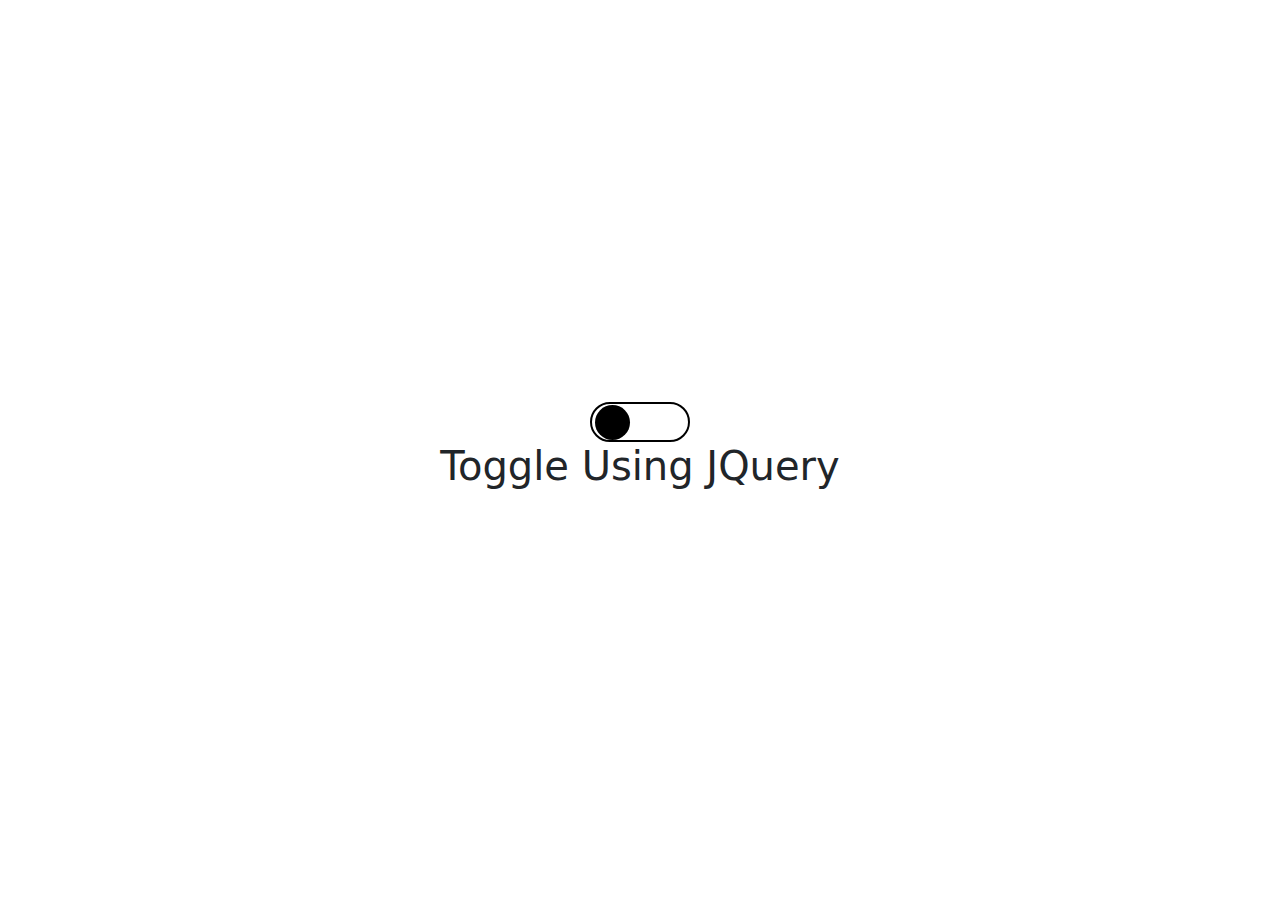
<file: Day 02/miniProject01/index.html>
<!DOCTYPE html>
<html lang="en">
<head>
    <meta charset="UTF-8">
    <meta http-equiv="X-UA-Compatible" content="IE=edge">
    <meta name="viewport" content="width=device-width, initial-scale=1.0">
    <title>Toggle Web Page | Mini Project - jQuery</title>
    <script src="https://code.jquery.com/jquery-3.1.1.js"></script>
    <!-- CSS only -->
    <link href="https://cdn.jsdelivr.net/npm/bootstrap@5.2.0/dist/css/bootstrap.min.css" rel="stylesheet">

    <style>
        body{
            display: flex;
            justify-content: center;
            align-items: center;
            height: 100vh;
            overflow: hidden;
        }
        #container{
            display: flex;
            justify-content: center;
            align-items: center;
            flex-direction: column;
            transition: .3s;
        }
        .button-container-1{
            width: 100px;
            height: 40px;
            border: 2px solid black;
            border-radius: 45px;
            position: relative;
            transition: .3s;
        }

        .button-1{
            position: relative;
            background-color: black;
            height: 35px;
            width: 35px;
            border-radius: 50%;
            left: 3px;
            top: .556px;
            transition: .3s ease;
        }

        .button {
            left: 60px;
            background-color: white;
            transition: .3s ease;
        }
        .button-container{
            width: 100px;
            height: 40px;
            border: 2px solid white;
            border-radius: 45px;
            position: relative;
            transition: .3s;
        }

        .body{
            background-color: black;
            transition: .3s;
        }

        .text{
            color: white;
            transition: .3s;
        }

        .alert{
            width: 50%;
            position: absolute;
            top: 10px;
            text-align: center;
            
        }

    </style>
</head>
<body>
    <div class="alert alert-light" role="alert">
        Website Mode Changed ...
    </div>
    <div id="container">
        <div class="button-container-1">
            <div class="button-1">
                
            </div>
        </div>
        <h1>Toggle Using JQuery</h1>
    </div>

    <script>
       $(document).ready(function(){
        $(".alert-light,.alert-dark").css({
            display : "none"
        })
        $(".button-container-1").click(function(){
            $(".alert").css({
                display: "block"
            })
            setTimeout(() => {
                $(".alert").css({
                    display: "none"
                })
            }, 800);
            $("body").toggleClass("body")
            $("h1").toggleClass("text")
            $(".button-1").toggleClass("button")
            
            $(".button-container-1").toggleClass("button-container")        
        })
       })
    </script>
</body>
</html>
</file>
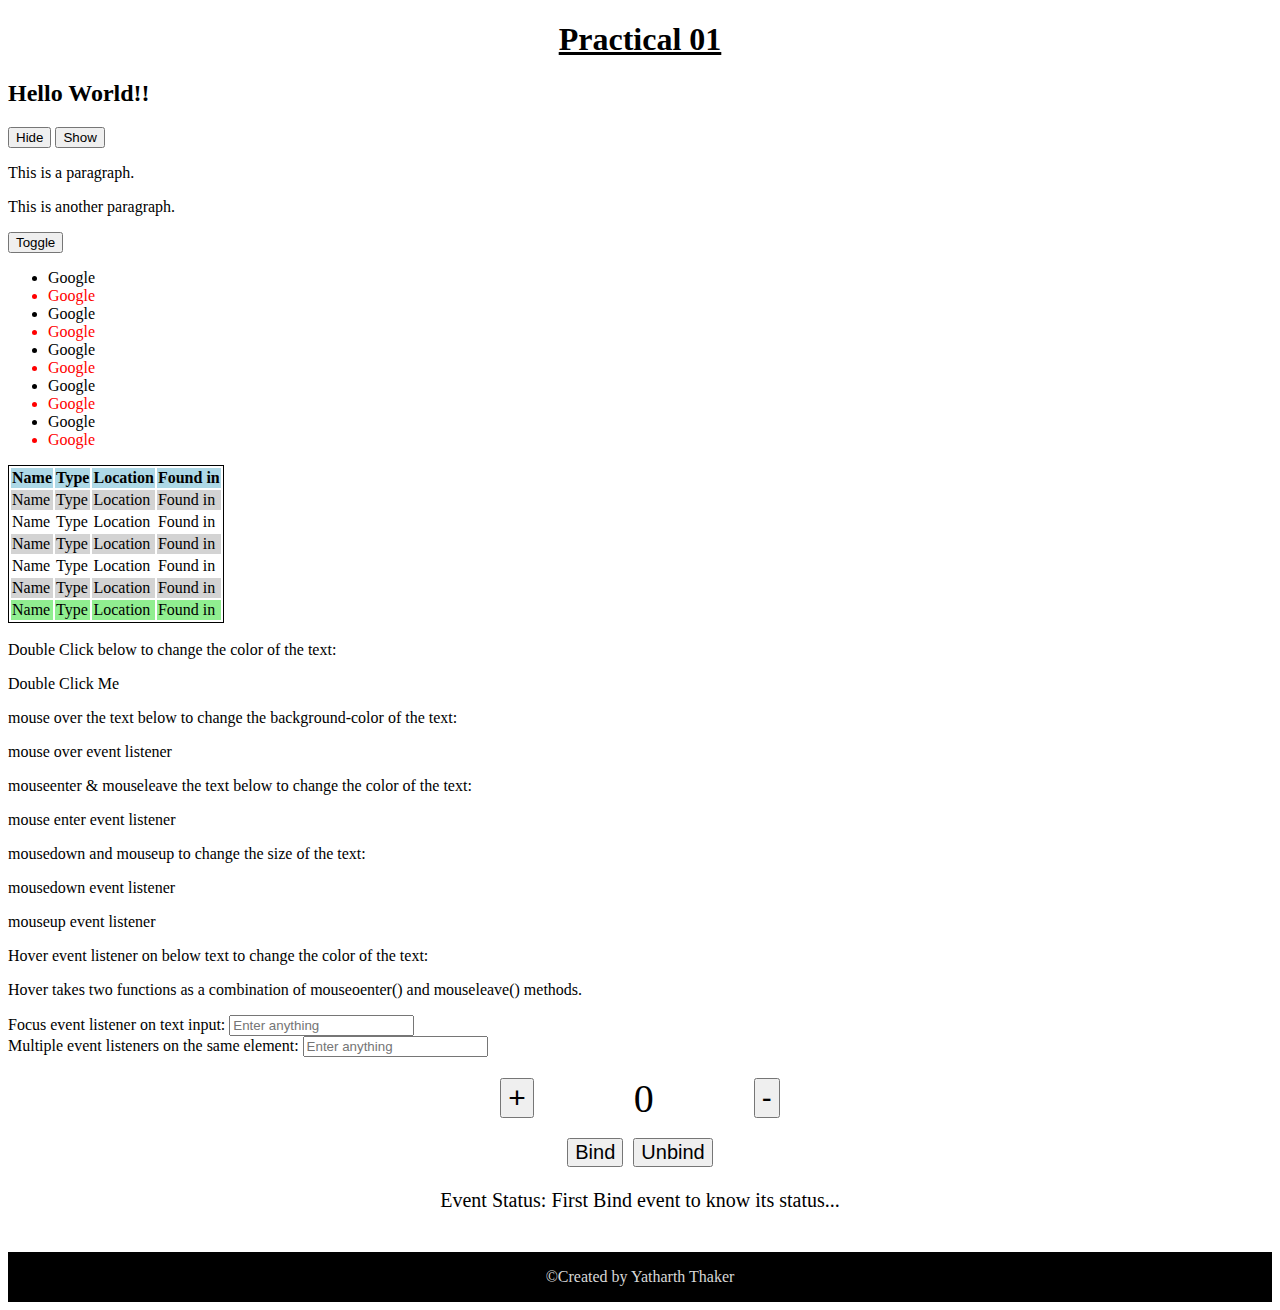
<file: Day 01/practical01.html>
<!DOCTYPE html>
<html lang="en">
<head>
    <meta charset="UTF-8">
    <meta http-equiv="X-UA-Compatible" content="IE=edge">
    <meta name="viewport" content="width=device-width, initial-scale=1.0">
    <title>Day 01 | Practical 01</title>
    <script src="https://code.jquery.com/jquery-3.6.1.js"></script>
</head>
<body>
    <h1 align="center"><u>  Practical 01 </u></h1>
    
    <h2 style="cursor: pointer;"></h2>
    <button id="hide">Hide</button>
    <button id="show">Show</button>
    <div>
        <p>This is a paragraph.</p>
        <p>This is another paragraph.</p>
    </div>
    
    <button id="toggle">Toggle</button>
    <br>
    
    <!-- <img src="./img/bulbOn.svg" alt="" id="bulb">
    <img src="./img/bulbOff.svg" alt="" id="bulbOff"> -->
    
    <ul id="mainUl">
        <li>Google</li>
        <li>Google</li>
        <li>Google</li>
        <li>Google</li>
        <li>Google</li>
        <li>Google</li>
        <li>Google</li>
        <li>Google</li>
        <li>Google</li>
        <li>Google</li>
    </ul>

    <table>
        <tr>
            <th>Name</th>
            <th>Type</th>
            <th>Location</th>
            <th>Found in</th>
        </tr>
        <tr>
            <td>Name</td>
            <td>Type</td>
            <td>Location</td>
            <td>Found in</td>
        </tr>
        <tr>
            <td>Name</td>
            <td>Type</td>
            <td>Location</td>
            <td>Found in</td>
        </tr>
        <tr>
            <td>Name</td>
            <td>Type</td>
            <td>Location</td>
            <td>Found in</td>
        </tr>
        <tr>
            <td>Name</td>
            <td>Type</td>
            <td>Location</td>
            <td>Found in</td>
        </tr>
        <tr>
            <td>Name</td>
            <td>Type</td>
            <td>Location</td>
            <td>Found in</td>
        </tr>
        <tr>
            <td>Name</td>
            <td>Type</td>
            <td>Location</td>
            <td>Found in</td>
        </tr>
        
    </table>

    <br>
    Double Click below to change the color of the text:
    <p id="doubleClick">Double Click Me</p>


    mouse over the text below to change the background-color of the text:
    <p id="mouseover">mouse over event listener</p>

    mouseenter & mouseleave the text below to change the color of the text:
    <p id="enter">mouse enter event listener</p>

    mousedown and mouseup to change the size of the text:
    <p id="down">mousedown event listener</p>
    <p id="up">mouseup event listener</p>

    Hover event listener on below text to change the color of the text:
    <p id="hover">Hover takes two functions as a combination of mouseoenter() and mouseleave() methods.</p>


    Focus event listener on text input: <input type="text" placeholder="Enter anything">
    <br>

    Multiple event listeners on the same element:
    <input type="text" placeholder="Enter anything" id="multipleEvents" />

    <br><br>
    <div style="font-size: 40px;display:flex; justify-content: center; align-items: center; flex-direction: column;">
        <div style="width:30%;display:flex; justify-content: space-around; align-items: center;">
            <button id="increment" style="font-size: 30px;cursor: pointer;">+</button>
            <label id="countOutPut">0</label>
            <button id="decrement" style="font-size: 30px;cursor: pointer;">-</button>
        </div>
        
        <div> 
            <button id="bind" style="font-size:20px;cursor: pointer;">Bind</button>
            <button id="unbind" style="font-size:20px;cursor: pointer;">Unbind</button>
        </div>
        <div>
            <p style="font-size: 20px;">Event Status: <span id="status"></span></p>
        </div>
    </div>

    <footer style="width: 100%; height: 50px; background: black; margin-top: 20px;color:#d7d7d7;display: flex;justify-content: center;align-items: center; ">&COPY;Created by Yatharth Thaker</footer>
    <script>
        const text = "Hello World!!";


        $(document).ready(function(){
            $("h2").text(`${text}`);
            $("h2").click(function(){
                $('p').show("slow");
            });

            $("p").click(function(){
                $(this).css('color', 'red');
            });

            $("#hide").click(function(){
                $("p").hide(1000);
            });
            $("#show").click(function(){
                $("p").show(2000);
            });
            $("#toggle").click(function(){
                $("p").toggle();
            });

            $("#mainUl li:odd").css("color", "red");
            $("table,tr ").css("border", "1px solid black");
            $("tr:odd").css("background-color", "lightgray");
            $("tr:even").css("background-color", "white");
            $("tr:first").css("background-color", "lightblue");
            $("tr:last").css("background-color", "lightgreen");
            
            //  DoubleClick Event Handler
            $("#doubleClick").dblclick(function(){
                $(this).css("color", "black");
            });

            //  mouseover Event Handler
            $("#mouseover").mouseover(function(){
                $(this).css("background-color", "red");
            });

            // mouseout Event Handler
            $("#mouseover").mouseout(function(){
                $(this).css("background-color", "white");
            });
            
            //  mouseenter Event Handler
            $("#enter").mouseenter(function(){
                $(this).css("color", "blue");
            });

            //  mouseleave Event Handler
            $("#enter").mouseleave(function(){
                $(this).css("color", "black");
            });

            //  mousedown Event Handler
            $("#down").mousedown(function(){
                $(this).css("font-size", "20px");
            });

            //  mouseup Event Handler
            $("#up").mouseup(function(){
                $(this).css("font-size", "15px");
            });

            //  Hover Event Handler
            $("#hover").hover(function(){
                $(this).css("font-size", "50px");
            }, function(){
                $(this).css("font-size", "16px");
            }
            );

            //  Focus and Blur Event Handler
            $('input').focus(function(){
                $(this).css("outline", "2px solid red");
            });
            $('input').blur(function(){
                $(this).css("outline", "2px solid green");
            });


            // On Method
            $("#multipleEvents").on(
                "mouseleave click",
                function(){
                    $(this).css("outline", "2px solid blue");
                }
            );
            

            // Task 1
            // creating a trigger for custom event increment
            let count = 0;
            $("#increment").bind("click",function(){
                $("#increment").trigger("increment");
            });

            // creating a trigger for custom event decrement
            $("#decrement").bind("click",function(){
                $("#decrement").trigger("decrement");
            });
            
            $("#status").text("First Bind event to know its status...")

            // adding a click event on bind button which will enable the custom events increment and decrement using On method
            $("#bind").bind("click",function(){
                $("#increment").bind("increment",function(){
                    count++;
                    $("#countOutPut").text(`${count}`);
                });
                $("#decrement").bind("decrement",function(){
                    count--;
                    $("#countOutPut").text(`${count}`);
                });
                // alert("Event Binded");
                $("#status").text("Event Binded")
            });
            
            // adding a click event on unbind button which will disable the custom events increment and decrement using Off method
            $("#unbind").bind("click",function(){
                $("#increment").unbind("increment");
                $("#decrement").unbind("decrement");
                // alert("Event Unbinded");
                $("#status").text("Event Unbinded")
            });

        

            

         });
       
    </script>
</body>
</html>
</file>
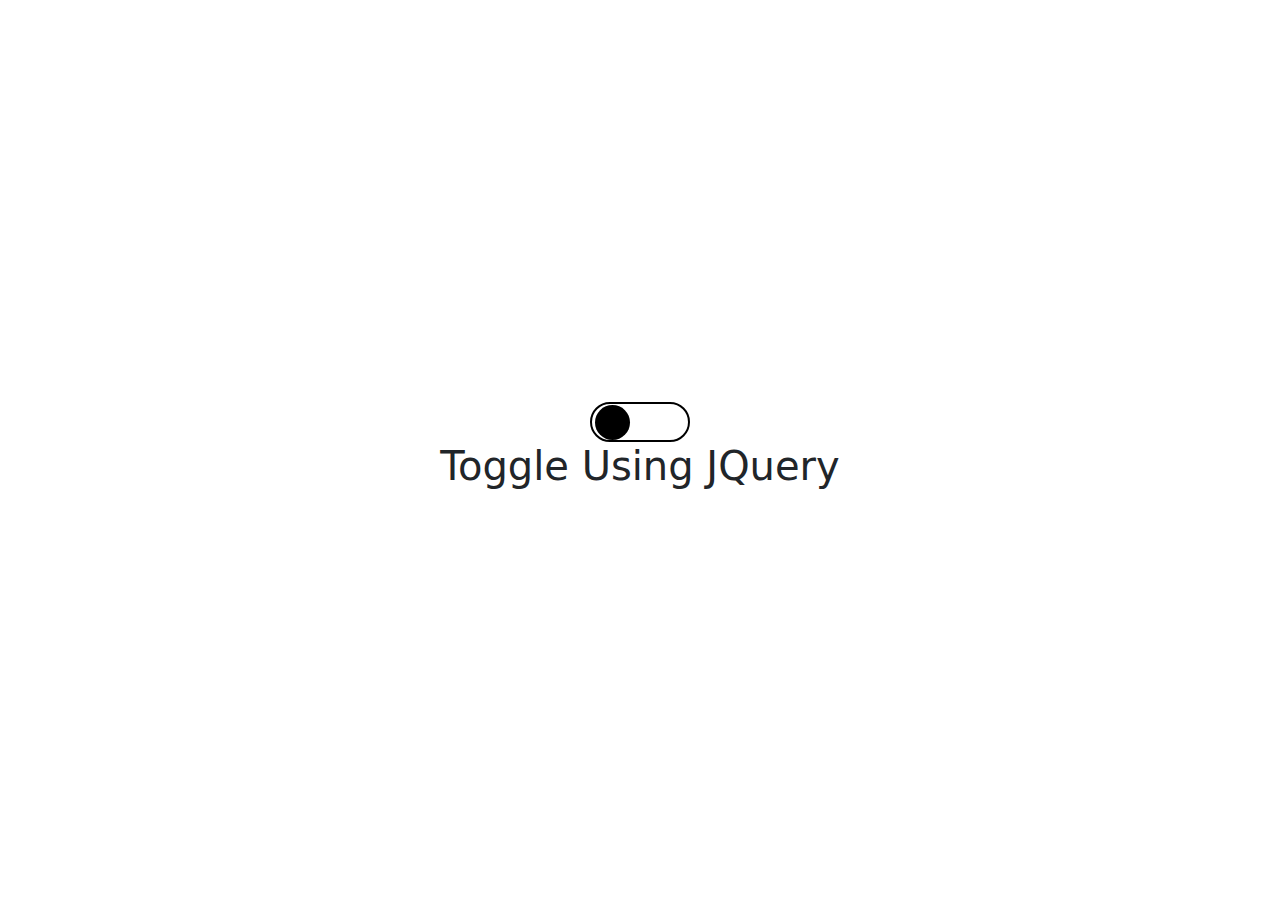
<file: Day 02/miniProject01.html>
<!DOCTYPE html>
<html lang="en">
<head>
    <meta charset="UTF-8">
    <meta http-equiv="X-UA-Compatible" content="IE=edge">
    <meta name="viewport" content="width=device-width, initial-scale=1.0">
    <title>Toggle Web Page | Mini Project - jQuery</title>
    <script src="https://code.jquery.com/jquery-3.1.1.js"></script>
    <!-- CSS only -->
    <link href="https://cdn.jsdelivr.net/npm/bootstrap@5.2.0/dist/css/bootstrap.min.css" rel="stylesheet">

    <style>
        body{
            display: flex;
            justify-content: center;
            align-items: center;
            height: 100vh;
            overflow: hidden;
        }
        #container{
            display: flex;
            justify-content: center;
            align-items: center;
            flex-direction: column;
            transition: .3s;
        }
        .button-container-1{
            width: 100px;
            height: 40px;
            border: 2px solid black;
            border-radius: 45px;
            position: relative;
            transition: .3s;
        }

        .button-1{
            position: relative;
            background-color: black;
            height: 35px;
            width: 35px;
            border-radius: 50%;
            left: 3px;
            top: .556px;
            transition: .3s ease;
        }

        .button {
            left: 60px;
            background-color: white;
            transition: .3s ease;
        }
        .button-container{
            width: 100px;
            height: 40px;
            border: 2px solid white;
            border-radius: 45px;
            position: relative;
            transition: .3s;
        }

        .body{
            background-color: black;
            transition: .3s;
        }

        .text{
            color: white;
            transition: .3s;
        }

        .alert{
            width: 50%;
            position: absolute;
            top: 10px;
            text-align: center;
            
        }

    </style>
</head>
<body>
    <div class="alert alert-secondary" role="alert">
        Website Mode Changed ...
    </div>
    <div id="container">
        <div class="button-container-1">
            <div class="button-1">
                
            </div>
        </div>
        <h1>Toggle Using JQuery</h1>
    </div>

    <script>
       $(document).ready(function(){
        $(".alert").css({
            display : "none"
        })
        $(".button-container-1").click(function(){
            $(".alert").css({
                display: "block"
            })
            setTimeout(() => {
                $(".alert").css({
                    display: "none"
                })
            }, 800);
            $("body").toggleClass("body")
            $("h1").toggleClass("text")
            $(".button-1").toggleClass("button")
            
            $(".button-container-1").toggleClass("button-container")        
        })
       })
    </script>
</body>
</html>
</file>
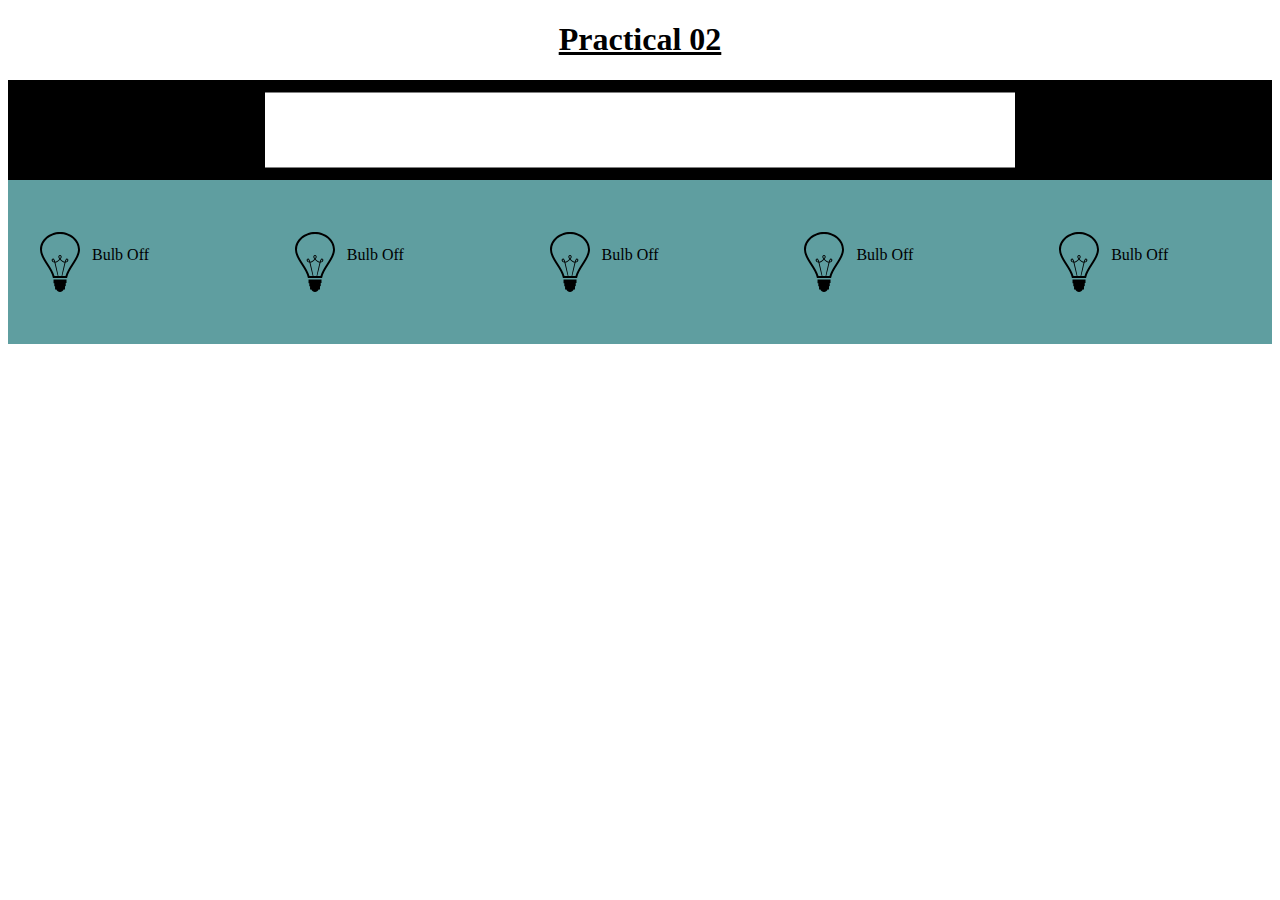
<file: Day 02/practical02.html>
<!DOCTYPE html>
<html lang="en">
<head>
    <meta charset="UTF-8">
    <meta http-equiv="X-UA-Compatible" content="IE=edge">
    <meta name="viewport" content="width=device-width, initial-scale=1.0">
    <title>Day 02 | Practical 01</title>
    <script src="https://code.jquery.com/jquery-3.6.1.js"></script>
    <style>
        .animation{
            width: 100%;
            height: 100px;
            background: #000;
        }
        .box1{
            width: 500px;
            height: 50px;
            background: #fff;
        }
        main{
            width: 100%;
            height: 100%;
            background-color: cadetblue;
            display: grid;
            grid-template-columns: repeat(5, 1fr);
            grid-template-rows: 1fr;
            grid-column-gap: 10px;
            grid-row-gap: 10px;
        }
        .box2{
            /* width: ; */
            padding: 50px 20px;
            display: flex;
        }
    </style>
</head>
<body>
    <h1 id="heading"><u>Practical 02</u></h1>
    
    <div class="animation">
        <div class="box1"></div>
    </div>
    <main>
        <div class="box2">
            <img src="../Day 01/img/bulbOff.svg" alt="">
            <div class="box-content">
                <p>Bulb Off</p>
            </div>
        </div>
        <div class="box2">
            <img src="../Day 01/img/bulbOff.svg" alt="">
            <div class="box-content">
                <p>Bulb Off</p>
            </div>
        </div>
        <div class="box2">
            <img src="../Day 01/img/bulbOff.svg" alt="">
            <div class="box-content">
                <p>Bulb Off</p>
            </div>
        </div>
        <div class="box2">
            <img src="../Day 01/img/bulbOff.svg" alt="">
            <div class="box-content">
                <p>Bulb Off</p>
            </div>
        </div>
        <div class="box2">
            <img src="../Day 01/img/bulbOff.svg" alt="">
            <div class="box-content">
                <p>Bulb Off</p>
            </div>
        </div>

    </main>
    <script>
        $(document).ready(function(){
            $("#heading").css("text-align","center");

            
            $(this).trigger("animation")
            
            $(".animation").css("cursor","pointer");
            $(".animation").css("animation",function(){
                $(this).css({
                    display : "flex",
                    justifyContent : "center",
                    alignItems: "center",
                    
                })
                $(".box1").css({
                    transform: "scale(1.5)",
                    margin: "50px"
                });
                

            })
            $(".animation").click(function(){
                $(".box1").animate({
                    marginLeft : "50px",
                    width: "toggle"
                },"slow");
            })
            $(".box2").click(function(){
                
                if($(this).children().attr("src") == "../Day 01/img/bulbOff.svg"){
                    $("main").css({
                        background: "black"
                    })
                    $(this).children().attr("src","../Day 01/img/bulbOn.svg")
                    $(this).children().children().css({
                        color: "white"
                    })
                    $(this).children().children().text("Bulb On!!!")
                    
                }
                else{
                    $("main").css({
                        background: "cadetblue"
                    })
                    $(this).children().attr("src", "../Day 01/img/bulbOff.svg")
                    $(this).children().children().css({
                        color: "black"
                    })
                    $(this).children().children().text("Bulb Off!!!")
                    
                }
            })
        });
    </script>
</body>
</html>
</file>
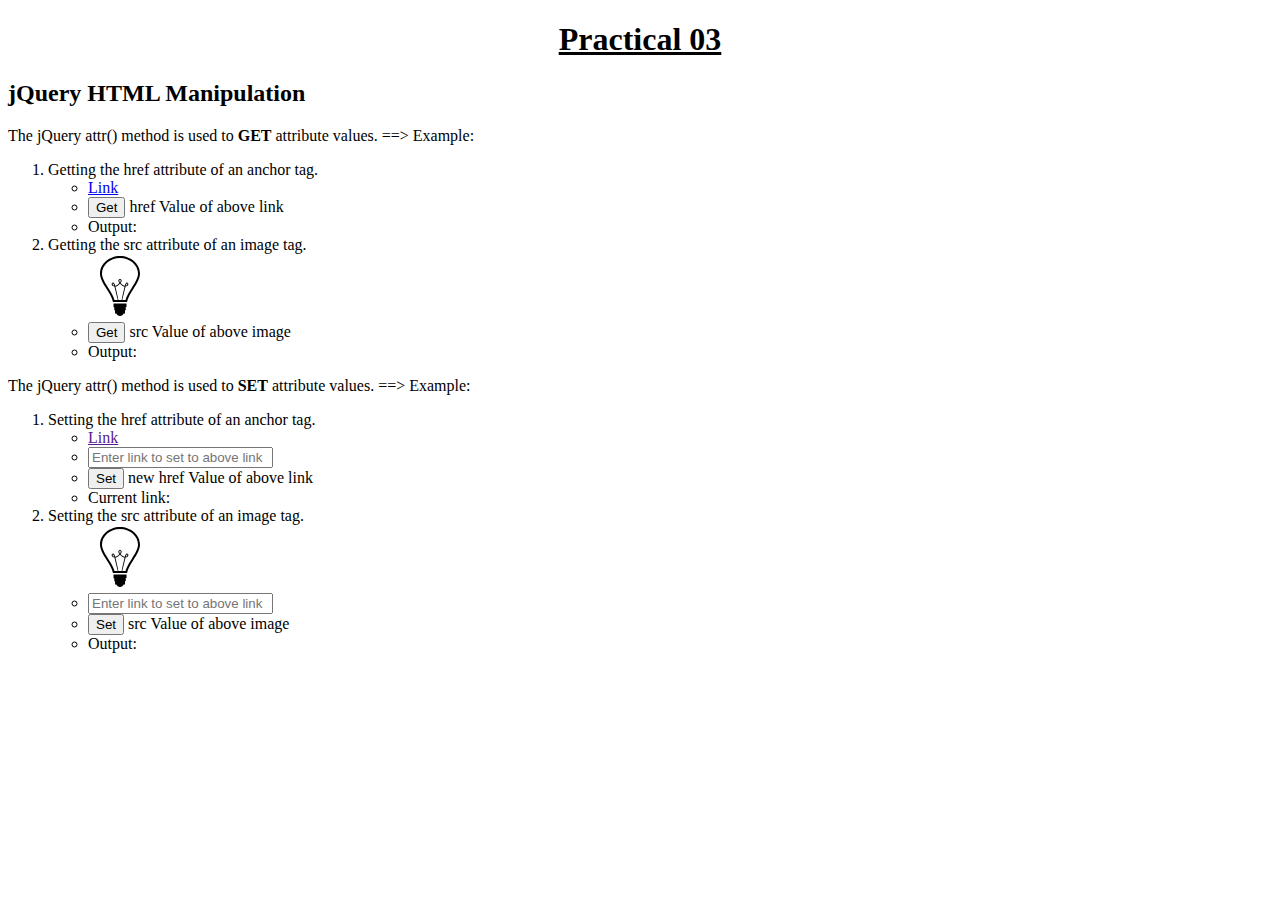
<file: Day 02/practical03.html>
<!DOCTYPE html>
<html lang="en">

<head>
    <meta charset="UTF-8">
    <meta http-equiv="X-UA-Compatible" content="IE=edge">
    <meta name="viewport" content="width=device-width, initial-scale=1.0">
    <title>Day 02 | Practical 03</title>

    <script src="https://code.jquery.com/jquery-3.6.1.js"></script>
</head>

<body>
    <h1 id="heading"><u>Practical 03</u></h1>
    <h2>jQuery HTML Manipulation</h2>
    <li>The jQuery attr() method is used to <b>GET</b> attribute values.

        ==> Example:
        <ol>
            <li>Getting the href attribute of an anchor tag.
                <ul>
                    <li><a href="https://google.com/" id="google" target="_blank" referrerpolicy="noreferrer">Link</a>
                    </li>
                    <li><button id="googleBtn">Get</button> href Value of above link</li>
                    <li>Output: <span id="googleOutPut"></span></li>
                </ul>
            </li>
            <li>Getting the src attribute of an image tag.
                <ul>
                    <img src="../Day 01/img/bulbOff.svg" id="img" alt="" />
                    <li><button id="imgBtn">Get</button> src Value of above image</li>
                    <li>Output: <span id="imgOutPut"></span></li>
                </ul>
            </li>
        </ol>
    </li>
    <li>The jQuery attr() method is used to <b>SET</b> attribute values.

        ==> Example:
        <ol>
            <li>Setting the href attribute of an anchor tag.
                <ul>
                    <li><a href="" id="link" target="_blank" referrerpolicy="noreferrer">Link</a></li>
                    <li><input type="text" placeholder="Enter link to set to above link" id="linkInput"></li>
                    <li><button id="linkBtnSet">Set</button> new href Value of above link</li>
                    <li>Current link: <span id="linkOutPut"></span></li>
                </ul>
            </li>
            <li>Setting the src attribute of an image tag.
                <ul>
                    <img src="../Day 01/img/bulbOff.svg" id="imgSet" alt="" />
                    <li><input type="text" placeholder="Enter link to set to above link" id="imgInput"></li>
                    <li><button id="imgBtnSet">Set</button> src Value of above image</li>
                    <li>Output: <span id="imgSetOutPut"></span></li>
                </ul>
            </li>
        </ol>
    </li>
    <script>
        $(document).ready(function () {

            $("#heading").css({
                textAlign: "center"
            })

            // jQuery HTML
            // Get attr()

            // google link get attr
            $("#googleBtn").click(function () {
                const google = $("#google").attr("href");
                $("#googleOutPut").text(google);
            })

            // img src get attr
            $("#imgBtn").click(function () {
                const img = $("#img").attr("src");
                $("#imgOutPut").text(img);
            })

            // link set attr

            $("#linkBtnSet").click(function () {
                var link1 = $("#linkInput").val();
                $("#link").attr("href", `${link1}`)
                $("#linkOutPut").text(link1)
            })

            // img set attr
            $("#imgBtnSet").click(function(){
                var image = $("#imgInput").val()
                $("#imgSet").attr("src",`${image}`)
                $("#imgSetOutPut").text(image)
                
            })


        })
    </script>
</body>

</html>
</file>
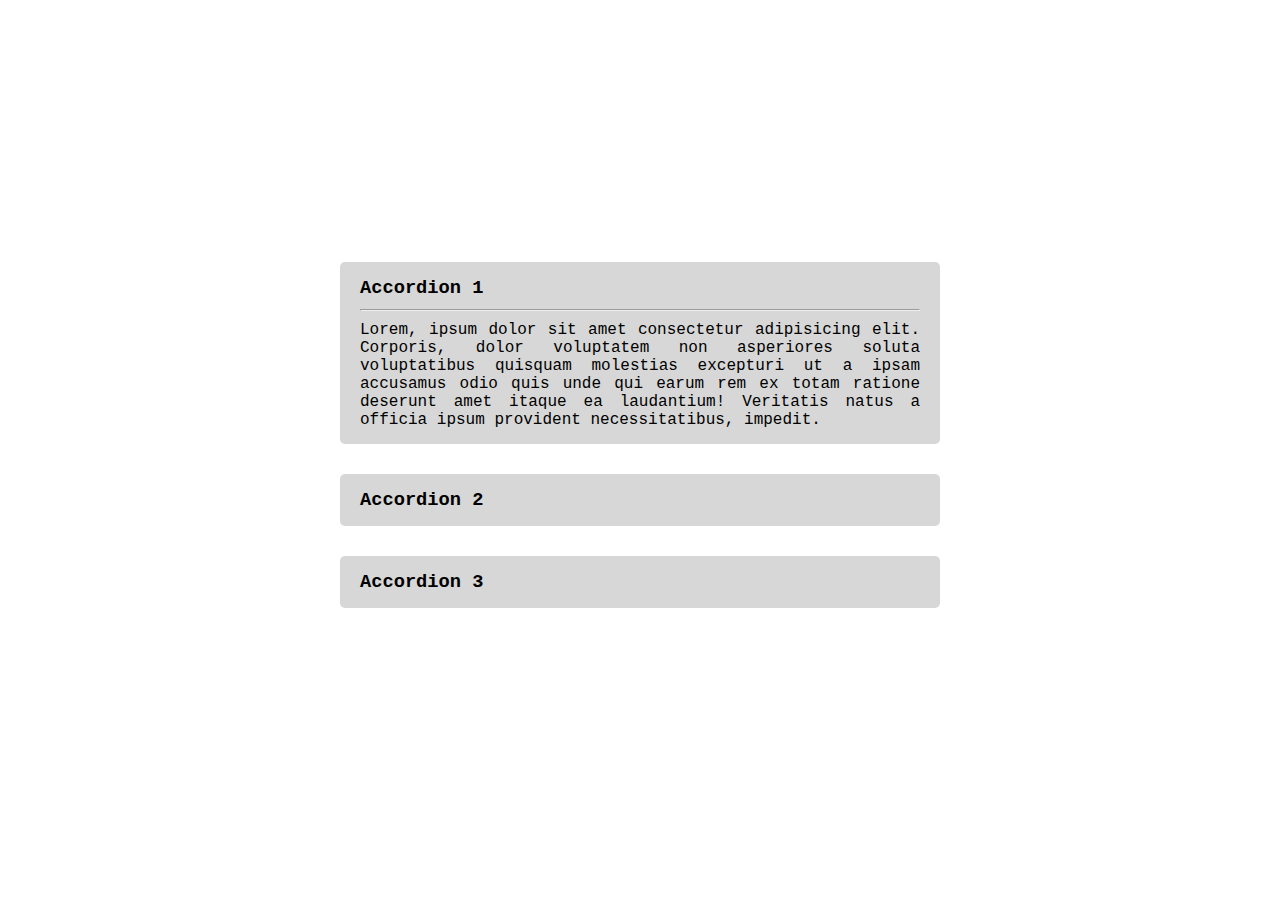
<file: Day 03/miniProject02.html>
<!DOCTYPE html>
<html lang="en">

<head>
    <meta charset="UTF-8">
    <meta http-equiv="X-UA-Compatible" content="IE=edge">
    <meta name="viewport" content="width=device-width, initial-scale=1.0">
    <title>Accordion | jQuery</title>
    <script src="https://ajax.googleapis.com/ajax/libs/jquery/3.6.0/jquery.min.js"></script>
    <link rel="stylesheet" href="https://cdnjs.cloudflare.com/ajax/libs/font-awesome/6.1.2/css/all.min.css"
        integrity="sha512-1sCRPdkRXhBV2PBLUdRb4tMg1w2YPf37qatUFeS7zlBy7jJI8Lf4VHwWfZZfpXtYSLy85pkm9GaYVYMfw5BC1A=="
        crossorigin="anonymous" referrerpolicy="no-referrer" />
</head>
<style>
    * {
        margin: 0;
        padding: 0;
        box-sizing: border-box;
    }

    body {
        height: 100vh;
        display: flex;
        flex-direction: column;
        justify-content: center;
        align-items: center;
        font-family: 'Courier New', Courier, monospace;
    }

    .container {
        width: 600px;
        margin-bottom: 30px;
        background-color: #d7d7d7;
        color: black;
        padding: 15px 20px;
        border-radius: 5px;

    }

    .ard_info:nth-child(n) {
        display: none;
        text-align: justify;
    }


    .ard_info hr {
        margin: 10px 0px;
    }

    .active{
        display: block !important;
        transition: all .5s;
    }
    

    .down {
        cursor: pointer;
    }

</style>

<body>
    <div class="container">
        <h3><i class="fa-solid fa-minus down"></i> Accordion 1  </h3>
        <div class="ard_info">
            <hr>
            <p>Lorem, ipsum dolor sit amet consectetur adipisicing elit. Corporis, dolor voluptatem non asperiores
                soluta voluptatibus quisquam molestias excepturi ut a ipsam accusamus odio quis unde qui earum rem ex
                totam ratione deserunt amet itaque ea laudantium! Veritatis natus a officia ipsum provident
                necessitatibus, impedit.  </p>
        </div>
    </div>
    <div class="container">
        <h3><i class="fa-solid fa-plus down"></i> Accordion 2 </h3>
        <div class="ard_info" >
            <hr>
            <p>Lorem, ipsum dolor sit amet consectetur adipisicing elit. Corporis, dolor voluptatem non asperiores
                soluta voluptatibus quisquam molestias excepturi ut a ipsam accusamus odio quis unde qui earum rem ex
                totam ratione deserunt amet itaque ea laudantium! Veritatis natus a officia ipsum provident
                necessitatibus, impedit. </p>
        </div>
    </div>
    <div class="container">
        <h3><i class="fa-solid fa-plus down"></i> Accordion 3 </h3>
        <div class="ard_info">
            <hr>
            <p>Lorem, ipsum dolor sit amet consectetur adipisicing elit. Corporis, dolor voluptatem non asperiores
                soluta voluptatibus quisquam molestias excepturi ut a ipsam accusamus odio quis unde qui earum rem ex
                totam ratione deserunt amet itaque ea laudantium! Veritatis natus a officia ipsum provident
                necessitatibus, impedit.</p>
        </div>
    </div>


    <!-- jQuery -->
    <script>
        $(document).ready(function () {
            // $(".ard_info").first().css({
            //     display: "block"
            // })
            
            // else {
            //     $("h3").children().removeClass("fa-minus")
            //     $("h3").children().addClass("fa-plus")

            // }
            $(".ard_info").first().slideDown(500)
            $("h3").click(function () {
                if($(this).children().hasClass("fa-plus")){
                    $(this).children().addClass("fa-minus").removeClass("fa-plus")
                }else{
                    $(this).children().addClass("fa-plus").removeClass("fa-minus")
                }
                var container = $(this).parent().siblings().children("div")
                var children1 = $(this).parent().siblings().children("h3").children().hasClass("fa-plus")
                container.siblings().children().removeClass("fa-minus").addClass("fa-plus")
                container.slideUp(500)
                console.log()
                var plus = $(this).children().hasClass("fa-plus")
                $(this).siblings("div").slideToggle(500)
                // $(this).children().addClass("fa-minus").removeClass("fa-plus")
                // $(this).children().addClass("fa-plus").removeClass("fa-minus")
                
                // $(this).parent().siblings().children("div").removeClass("active")


                // // $(this).children().toggleClass("fa-plus fa-minus")
                // const active = $(".ard_info").hasClass("active");
                
                
                // $(this).parent().prev().siblings().children("div").removeClass("active")
                // $(this).siblings("div").slideToggle(500)
                // $(this).siblings("div").not(active).slideToggle(500)

            })

        })

    </script>
</body>

</html>
</file>
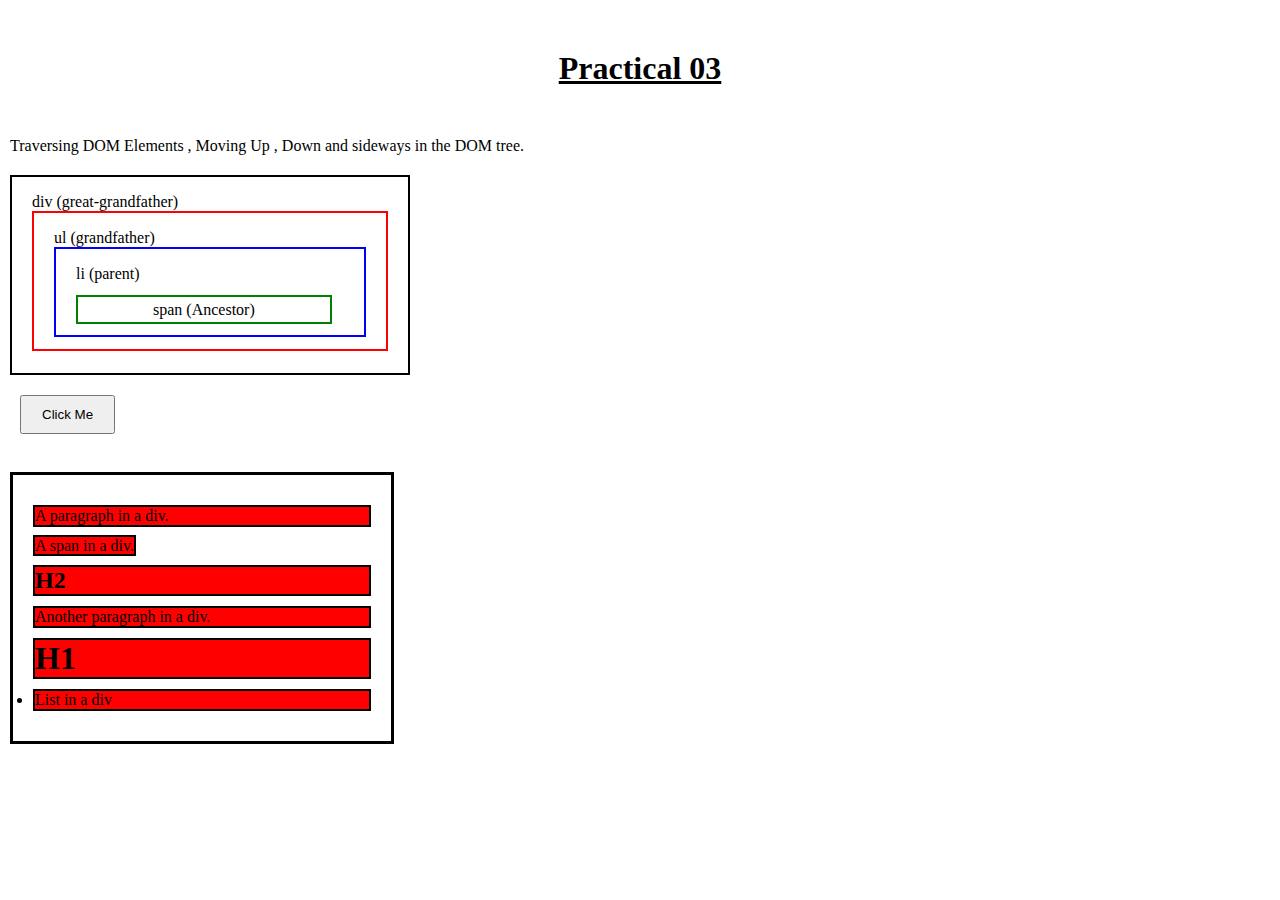
<file: Day 03/practical04.html>
<!DOCTYPE html>
<html lang="en">
<head>
    <meta charset="UTF-8">
    <meta http-equiv="X-UA-Compatible" content="IE=edge">
    <meta name="viewport" content="width=device-width, initial-scale=1.0">
    <title>Day 03 | Practical 04</title>
    <script src="https://code.jquery.com/jquery-3.6.1.js"></script>

    <style>
        * {
            margin: 0;
            padding: 0;
            box-sizing: border-box;
        }

    </style>
</head>
<body>
    <h1 id="heading"><u>Practical 03</u></h1>

    <div>Traversing DOM Elements , Moving Up , Down and sideways in the DOM tree.</div>
    <div id="great-grand">
        div (great-grandfather)
        <ul id="grand">
            ul (grandfather)
            <li id="parent">
                li (parent)
                <br><br>
                <span id="span">
                    span (Ancestor)
                </span>
            </li>
        </ul>
    </div>
    <button id="btn">Click Me</button>
    <br><br>

    <div id="container">
        <p>A paragraph in a div.</p>
        <span>A span in a div.</span>
        <h2 class="org">H2</h2>
        <p>Another paragraph in a div.</p>
        <h1>H1</h1>
        <li>List in a div</li>
    </div>



    <script>
         $(document).ready(function () {
            $("#heading").css({
                textAlign : "center",
                margin : "50px 20px"
                
            })
            $("#great-grand").css({
                border: "2px solid black",
                width: "400px",
                height: "200px",
                padding: "16px 20px"
                

            }).children().css({
                border: "2px solid red",
                height: "140px",
                padding: "16px 20px"
            }).children().css({
                border: "2px solid blue",
                listStyleType: "none",
                padding: "16px 20px"
            }).children().css({
                border: "2px solid green",
                padding: "4px 75px"
            })


            $("#btn").click(function () {
                $("#span").css({
                    border: "2px solid green",
                    padding: "4px 80px"

                }).parent().css({
                    border: "2px solid blue",
                    listStyleType: "none",
                    padding: "18px 20px"
                }).parent().css({
                    border: "2px solid red",
                    height: "140px",
                    padding: "16px 20px",
                }).parent().css({
                    border: "2px solid black",
                    width: "400px",
                    height: "200px",
                    padding: "16px 20px"
                }).slideToggle(2000);

            }).css({
                margin : "0px 20px",
                padding : "10px 20px",
                cursor : "pointer"
            })

            $("#container").css({
                padding : "20px",
                width : "30%",
                border : "3px solid black"
            }).children().css({
                margin : "10px 0px",
                border : "2px solid black",
                width : "100%"
            }).siblings().css({
                backgroundColor : "red"
            })

            $("div").css({
                margin: "20px 10px"
            })

              // $("#container").children().siblings("p").css({background: "yellow"});
             // $("#container").children().siblings(":nth-child(even)").css({background: "yellow"});
             // $("#container").children().siblings("p:last").css({background: "yellow"});
             // $("h2").next().css({ background: "yellow" });
             // $("h2").nextAll().css({ background: "yellow" });
             // $("h2").nextAll("p").css({ background: "yellow" });
             // $("h2").nextUntil("li").css({ background: "yellow" });
             // $("p").nextUntil("p").css({ background: "yellow" });
             // $("p").prev().css({ background: "yellow" });
             // $("h1").prevAll("p").css({ background: "yellow" });
             // $("li").prevUntil("span").css({ background: "yellow" });
             // $("#container").first().children(":nth-child(1)").css({ background: "yellow" });
             // $("div").last().css({ background: "yellow" });  
             // $("div").last().children().css({ background: "yellow" });  
            //  $("div").children().eq(6).css({ background: "yellow" });  
            //  $("#container p").eq(0).css({ background: "yellow" });  
            //  $("div").children().filter(".org").css({ background: "orange" });  
            //  $("#container:last").children().not(".org").css({ background: "teal" });
        })
    </script>
</body>
</html>
</file>
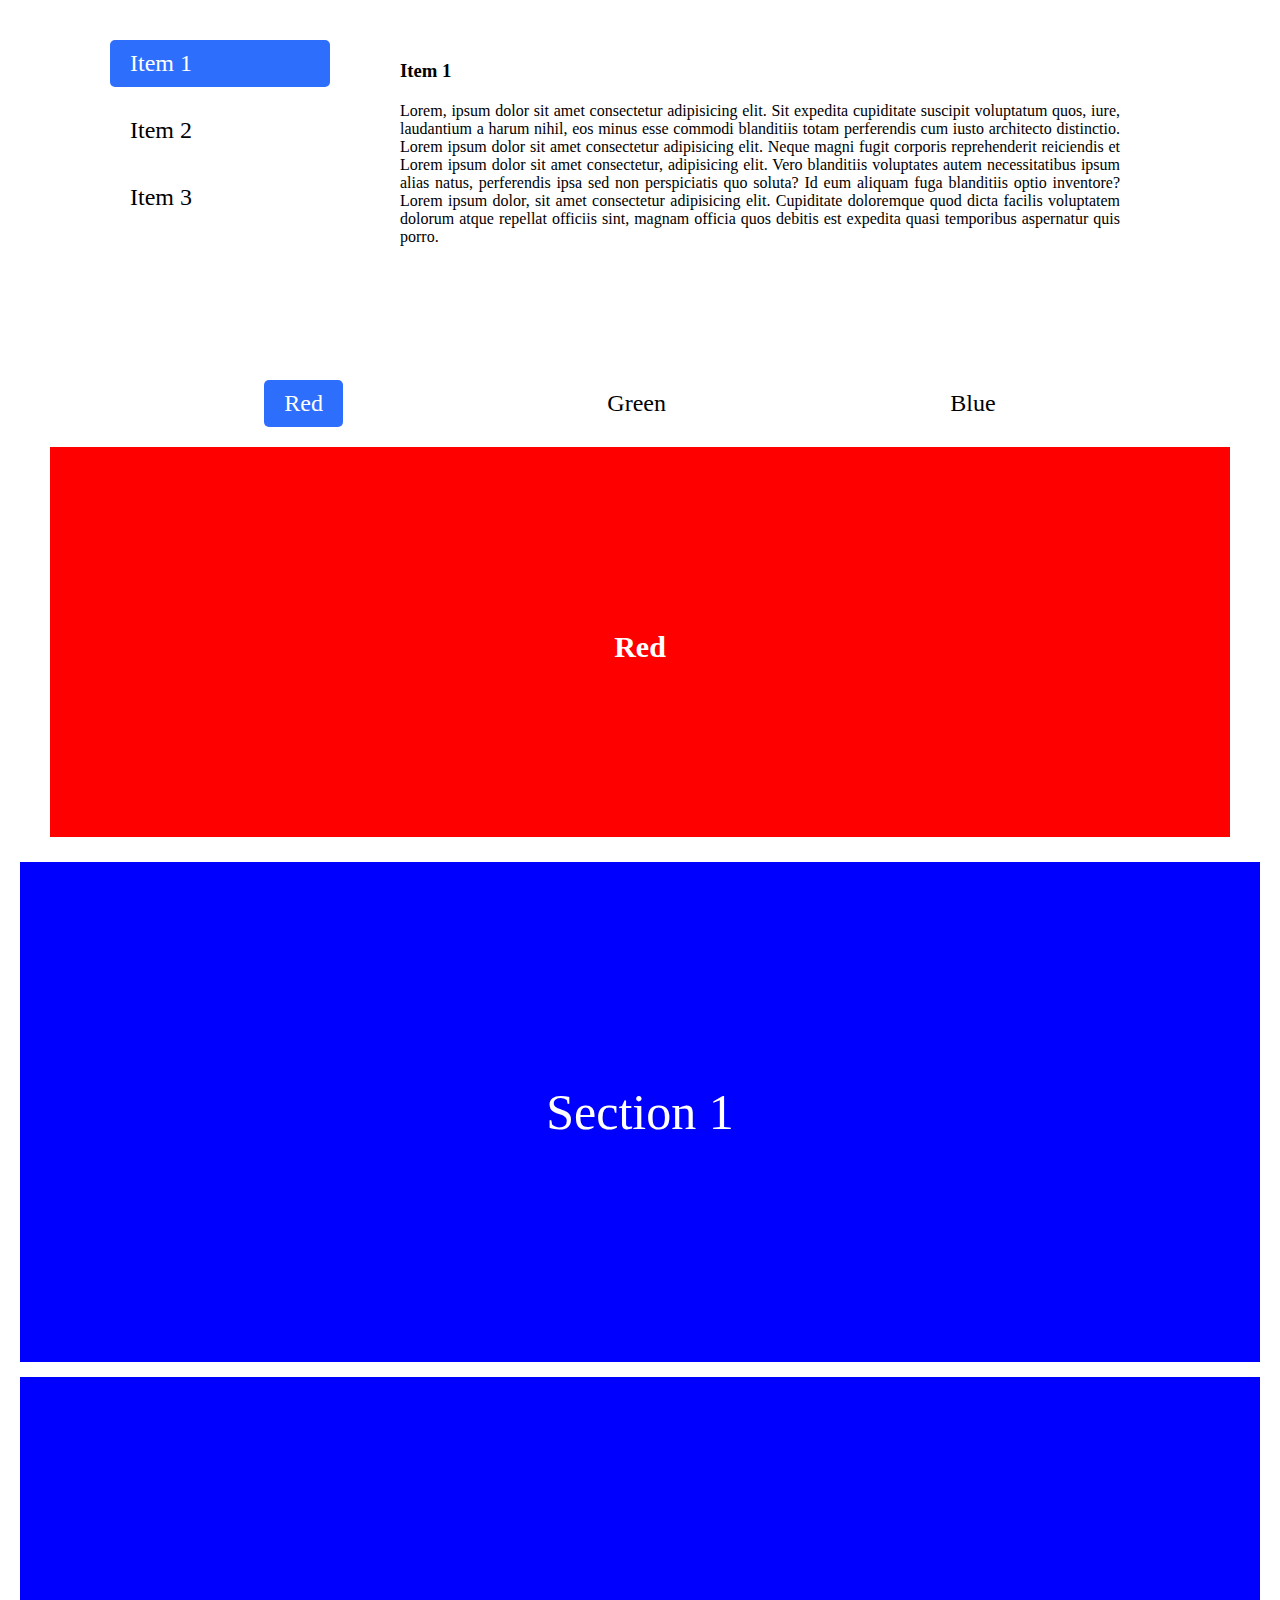
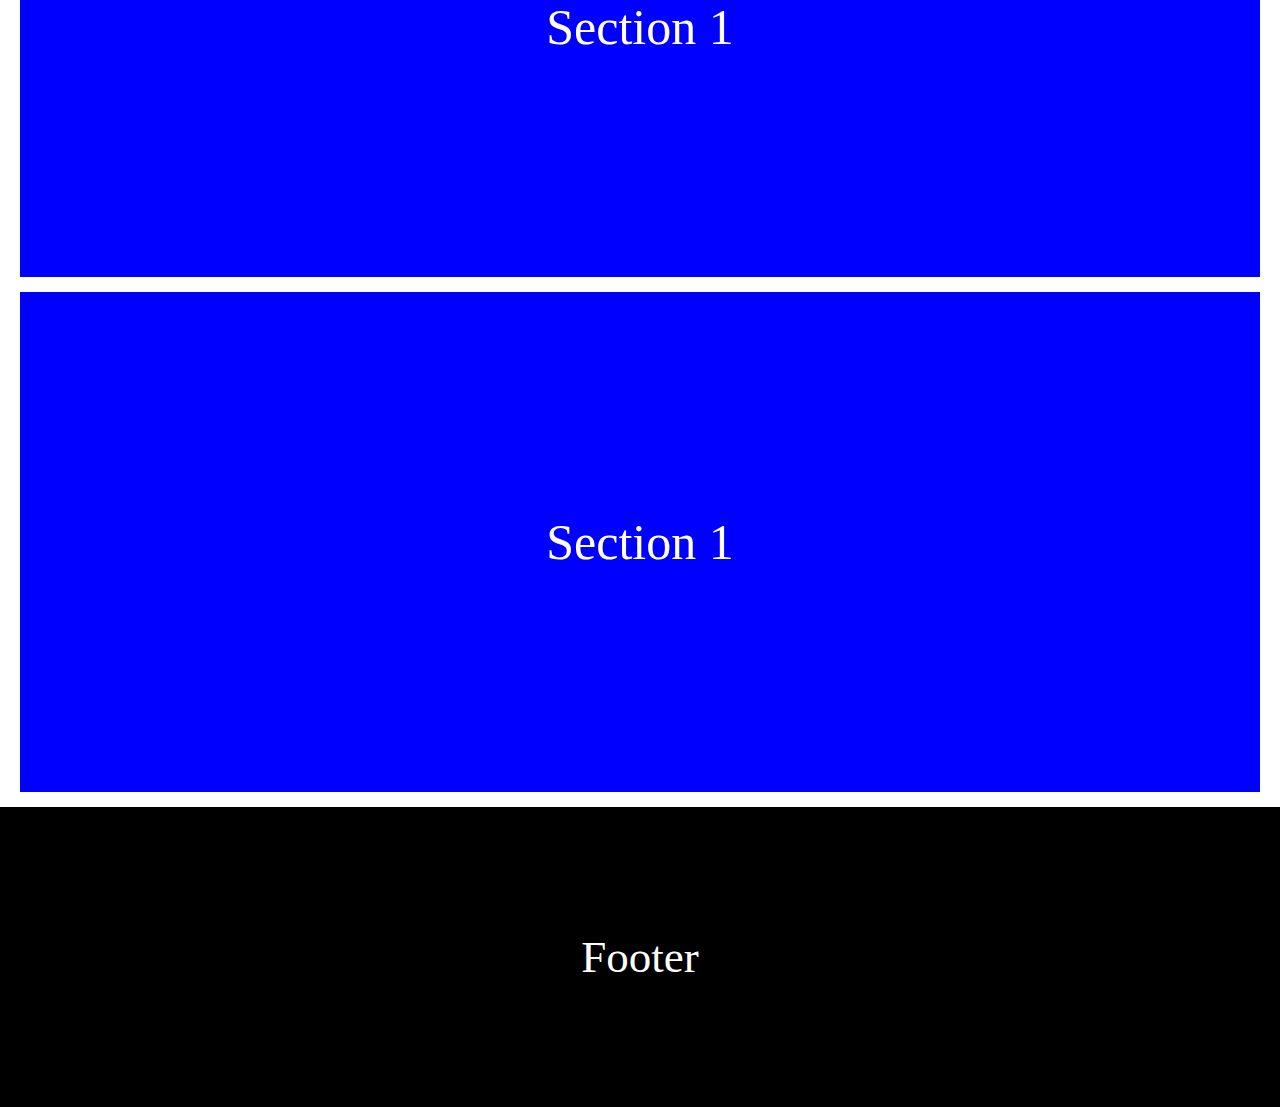
<file: Day 04/miniproject03.html>
<!DOCTYPE html>
<html lang="en">
<head>
    <meta charset="UTF-8">
    <meta http-equiv="X-UA-Compatible" content="IE=edge">
    <meta name="viewport" content="width=device-width, initial-scale=1.0">
    <title>Scrollspy | jQuery</title>
    <script src="https://ajax.googleapis.com/ajax/libs/jquery/3.6.0/jquery.min.js"></script>
        <link href="https://cdn.jsdelivr.net/npm/bootstrap@5.2.0/dist/css/bootstrap.min.css" rel="stylesheet"
            integrity="sha384-gH2yIJqKdNHPEq0n4Mqa/HGKIhSkIHeL5AyhkYV8i59U5AR6csBvApHHNl/vI1Bx" crossorigin="anonymous">    

    <style>
        *{
            margin: 0;
            padding: 0;
            box-sizing: border-box;
            transition: all 300ms ease;
        }
        body{
            
            background-color: white;
        }
        main{
            margin: 20px;
            padding: 10px 20px;
            display: flex;
            justify-content: center;
            
        }
        aside{
            margin: 10px;
            padding: 10px 20px;
            display: flex;
            align-items: center;
            flex-direction: column;
        }
        .side-navbar{
            width: 20%;
            display: flex;
            /* justify-content: center; */
            /* align-items: center; */
            flex-direction: column;
        }
        .navbar{
            width: 100%;
            display: flex;
            justify-content: space-evenly;
        }
        .side-navbar a,.navbar a{
            text-decoration: none;
            color: black;
            margin: 10px;
            font-size: x-large;
            padding: 10px 20px;
        }
        .side-navbar a:hover,.side-navbar a.active,.navbar a:hover,.navbar a.active{
            background-color: #2D6EFD;
            color: white;
            border-radius: 5px;
        }

        .main-content{
            width: 70%;
            height: 300px;
            overflow: hidden scroll;
            padding: 10px 20px;
            scroll-behavior: smooth;
        }
        .content{
            width: 100%;
            height: 400px;
            overflow: hidden scroll;
            padding: 10px 20px;
            scroll-behavior: smooth;
        }
        #red,#green,#blue{
            height: 400px;
            display: flex;
            justify-content: center;
            align-items: center;
            color: white;
            font-size: 30px;
            font-weight: 900;
            
        }
        #red{
            background-color: red;
        }
        #green{
            background-color: green;
        }
        #blue{
            background-color: blue;
        }
        .items,.items h3,.items p{
            padding: 10px 20px;
            text-align: justify;
        }
        .items{
            min-height: 300px;
        }
        .progress{
            position: fixed;
            width: 100%;
        }
        /* nav{
            height: 35px;
        } */
        



    </style>
</head>
<body>
    <div class="progress">
        <div class="progress-bar" role="progressbar" aria-label="Basic example" aria-valuenow="25" aria-valuemin="0"
            aria-valuemax="100" id="scrollspy"> </div>
    </div>
    
        
    
   <main>
        <div class="side-navbar">
            <a href="#item1" id="a1" class="active">Item 1</a>
            <a href="#item2" id="a2">Item 2</a>
            <a href="#item3" id="a3">Item 3</a>
        </div>
        <div class="main-content">
            <div class="items" id="item1">
                <h3>Item 1</h3>
                <p>Lorem, ipsum dolor sit amet consectetur adipisicing elit. Sit expedita cupiditate suscipit voluptatum quos,
                    iure, laudantium a harum nihil, eos minus esse commodi blanditiis totam perferendis cum iusto architecto
                    distinctio.
                    Lorem ipsum dolor sit amet consectetur adipisicing elit. Neque magni fugit corporis reprehenderit reiciendis
                    et
                    Lorem ipsum dolor sit amet consectetur, adipisicing elit. Vero blanditiis voluptates autem necessitatibus ipsum alias natus, perferendis ipsa sed non perspiciatis quo soluta? Id eum aliquam fuga blanditiis optio inventore?
                    Lorem ipsum dolor, sit amet consectetur adipisicing elit. Cupiditate doloremque quod dicta facilis voluptatem dolorum atque repellat officiis sint, magnam officia quos debitis est expedita quasi temporibus aspernatur quis porro.
                </p>
                <span></span>
            </div>
            <div class="items" id="item2">
                <h3>Item 2</h3>
                <p>Lorem, ipsum dolor sit amet consectetur adipisicing elit. Sit expedita cupiditate suscipit voluptatum quos,
                    iure,
                    laudantium a harum nihil, eos minus esse commodi blanditiis totam perferendis cum iusto architecto
                    distinctio.
                    Lorem ipsum dolor sit amet consectetur adipisicing elit. Neque magni fugit corporis reprehenderit reiciendis
                    et Lorem ipsum dolor, sit amet consectetur adipisicing elit. Voluptatibus eius perferendis velit aliquam sed eos corrupti aut nisi iste sint veniam deleniti a, dolores saepe explicabo magni debitis quam. Deserunt! Lorem ipsum dolor sit amet consectetur adipisicing elit. Aliquid iure illum earum unde excepturi dolor beatae eos laborum esse ratione ipsum inventore qui architecto itaque mollitia minima quod, rem neque.
                </p>
                <span></span>
            </div>
            <div class="items" id="item3">
                <h3>Item 3</h3>
                <p>Lorem, ipsum dolor sit amet consectetur adipisicing elit. Sit expedita cupiditate suscipit voluptatum quos,
                    iure,
                    laudantium a harum nihil, eos minus esse commodi blanditiis totam perferendis cum iusto architecto
                    distinctio.
                    Lorem ipsum dolor sit amet consectetur adipisicing elit. Neque magni fugit corporis reprehenderit reiciendis
                    et Lorem ipsum dolor, sit amet consectetur adipisicing elit. Culpa eos aut quae voluptatem voluptatum, iure autem nostrum placeat quod dolore praesentium nobis quasi voluptates dicta et, rerum vero vitae aperiam? Lorem ipsum, dolor sit amet consectetur adipisicing elit. Mollitia in officiis, ad ullam eum labore dolorum ab, cum accusamus pariatur maxime sint, non unde fuga distinctio neque nisi veniam aliquam.
                    
                </p>
                <span></span>
            </div>
        </div>
   </main>
   <aside>
        <div class="navbar">
            <a href="#red" id="b1" class="active">Red</a>
            <a href="#green" id="b2">Green</a>
            <a href="#blue" id="b3">Blue</a>
        </div>
        <div class="content">
            <div id="red">Red</div>
            <div id="green">Green</div>
            <div id="blue">Blue</div>
        </div>
   </aside>
   <div class="sec-1"></div>
   <div class="sec-1"></div>
   <div class="sec-1"></div>
   <div class="footer"></div>

   <script>

        var value = 0;
        $(document).ready(function(){
            console.log($(document).height())
            
            $("#scrollspy").css("width",`${value}%`)
            $(".sec-1").css({
                // width : '100%',
                height : '500px',
                backgroundColor : 'blue',
                color : 'white',
                display : 'flex',
                justifyContent : 'center',
                alignItems : 'center',
                fontSize : '50px',
                margin: '15px 20px'
            }).text("Section 1")
            $(".footer").css({
                height: '300px',
                backgroundColor : 'black',
                color : 'white',
                fontSize : '45px',
                display: 'flex',
                justifyContent: 'center',
                alignItems: 'center'
            }).text("Footer")
            $(".side-navbar a").on("scroll",function(){
                $(this).addClass("active")
                $(this).siblings().removeClass("active")
            })
            $(".navbar a").on("scroll", function () {
                $(this).addClass("active")
                $(this).siblings().removeClass("active")
            })
            $(".content").on("scroll", function () {
                // console.log($("#red").position().top)
                if ($("#red").position().top > 210) {
                    // console.log("If called ==>")
                    $("#b1").trigger("scroll")
                }
                if ($("#green").position().top < 600) {
                    // console.log("If called ==>")
                    $("#b2").trigger("scroll")
                }
                if ($("#blue").position().top < 600) {
                    // console.log("If called ==>")
                    $("#b3").trigger("scroll")
                }
            })

            $(".main-content").on("scroll",function(){
                // console.log($("#item2").position().top)
                
                if ($("#item1").position().top < 150 ) {
                    // console.log("If called ==>")
                    $("#a1").trigger("scroll")
                }
                if($("#item2").position().top < 150){
                    // console.log("If called ==>")
                    $("#a2").trigger("scroll")
                }
                if ($("#item3").position().top < 150) {
                    // console.log("If called ==>")
                    $("#a3").trigger("scroll")
                }
            })

            $(window).scroll(function(){
                value = ($(this).scrollTop()/ $(document).height()) * 1880
                $("#scrollspy").css("width",`${value}`)
            })
            // console.log($(".items"))
            // $("#a2").on("click",function(){
            //     $("#item2").animate({
            //         scrollTop : $(this).offset().top
            //     })
            // })
        })
   </script>
</body>
</html>
</file>
